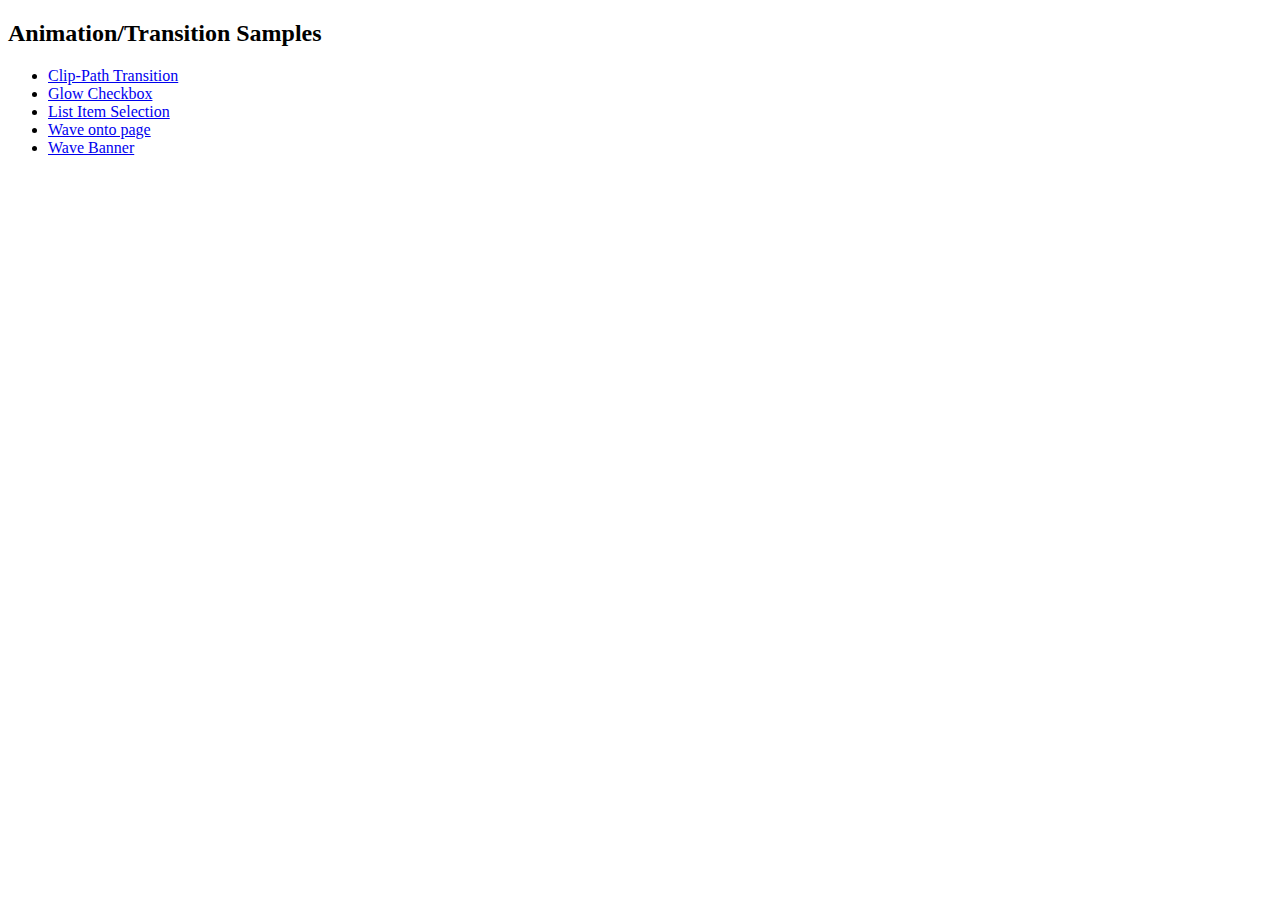
<file: index.html>
<!DOCTYPE html>
<html lang="en">
<head>
    <meta charset="UTF-8">
    <meta http-equiv="X-UA-Compatible" content="IE=edge">
    <meta name="viewport" content="width=device-width, initial-scale=1.0">
    <title>Animation Pages</title>
    
  
</head>
<body>
    <div class="container" style="margin:0 40% 20% 0">
        <h2>Animation/Transition Samples</h2>
        <ul>
            <li> <a href="clip-path/inex.html">Clip-Path Transition</a></li>
            <li><a href="glowcheckbox/index.html">Glow Checkbox</a></li>
            <li><a href="ListItemSelection/index.html">List Item Selection</a></li>
            <li> <a href="wave/index.html">Wave onto page</a></li>
            <li><a href="wavebanner/index.html">Wave Banner</a></li>
        </ul>
       
        
        
       
        
    </div>
</body>
</html>
</file>
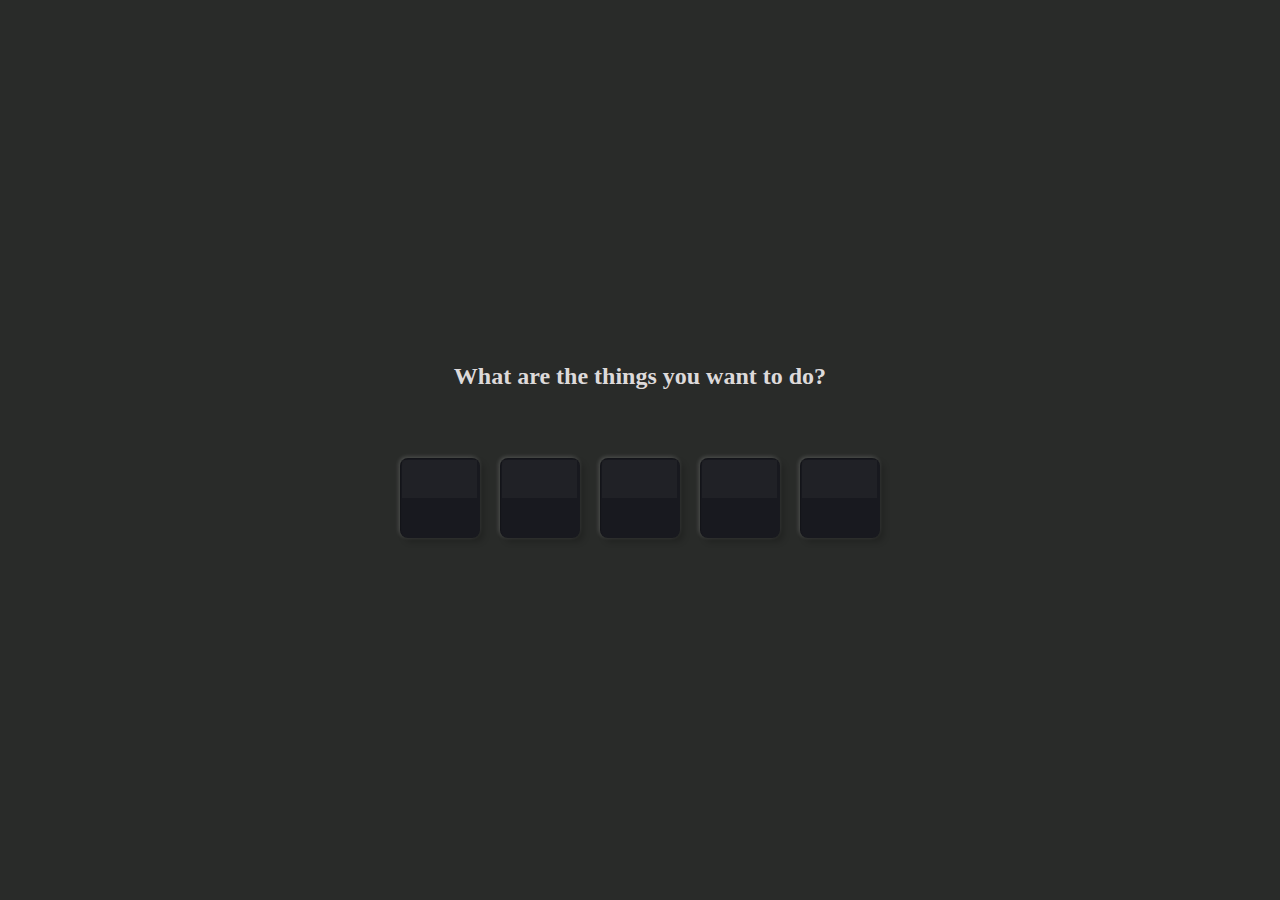
<file: glowcheckbox/index.html>
<!DOCTYPE html>
<html lang="en">
<head>
    <meta charset="UTF-8">
    <meta http-equiv="X-UA-Compatible" content="IE=edge">
    <meta name="viewport" content="width=device-width, initial-scale=1.0">
    <link rel="stylesheet" href="https://pro.fontawesome.com/releases/v5.10.0/css/all.css" integrity="sha384-AYmEC3Yw5cVb3ZcuHtOA93w35dYTsvhLPVnYs9eStHfGJvOvKxVfELGroGkvsg+p" crossorigin="anonymous"/>
    <link rel="stylesheet" href="style.css">
    <title>Checkbox Glow using Html and css</title>
</head>
<body>
    <i class="fa fa-wordpress"></i>
    <h2>What are the things you want to do?</h2>
    <ul>
        <li>
            <label >
                <input type="checkbox">
                <div class="icon">
                    <i class="fas fa-snowboarding"></i>
                </div>
            </label>
        </li>
        <li>
            <label >
                <input type="checkbox">
                <div class="icon">
                    <i class="fas fa-skiing-nordic"></i>
                </div>
            </label>
        </li>
        <li>
            <label >
                <input type="checkbox">
                <div class="icon">
                    <i class="fas fa-skiing"></i>
                </div>
            </label>
        </li>
        <li>
            <label>
                <input type="checkbox">
                <div class="icon">
                    <i class="fas fa-hiking"></i>
                </div>
            </label>
        </li>
        <li>
            <label >
                <input type="checkbox">
                <div class="icon">
                    <i class="fas fa-skating"></i>
                </div>
            </label>
        </li>
    </ul>
</body>
</html>
</file>
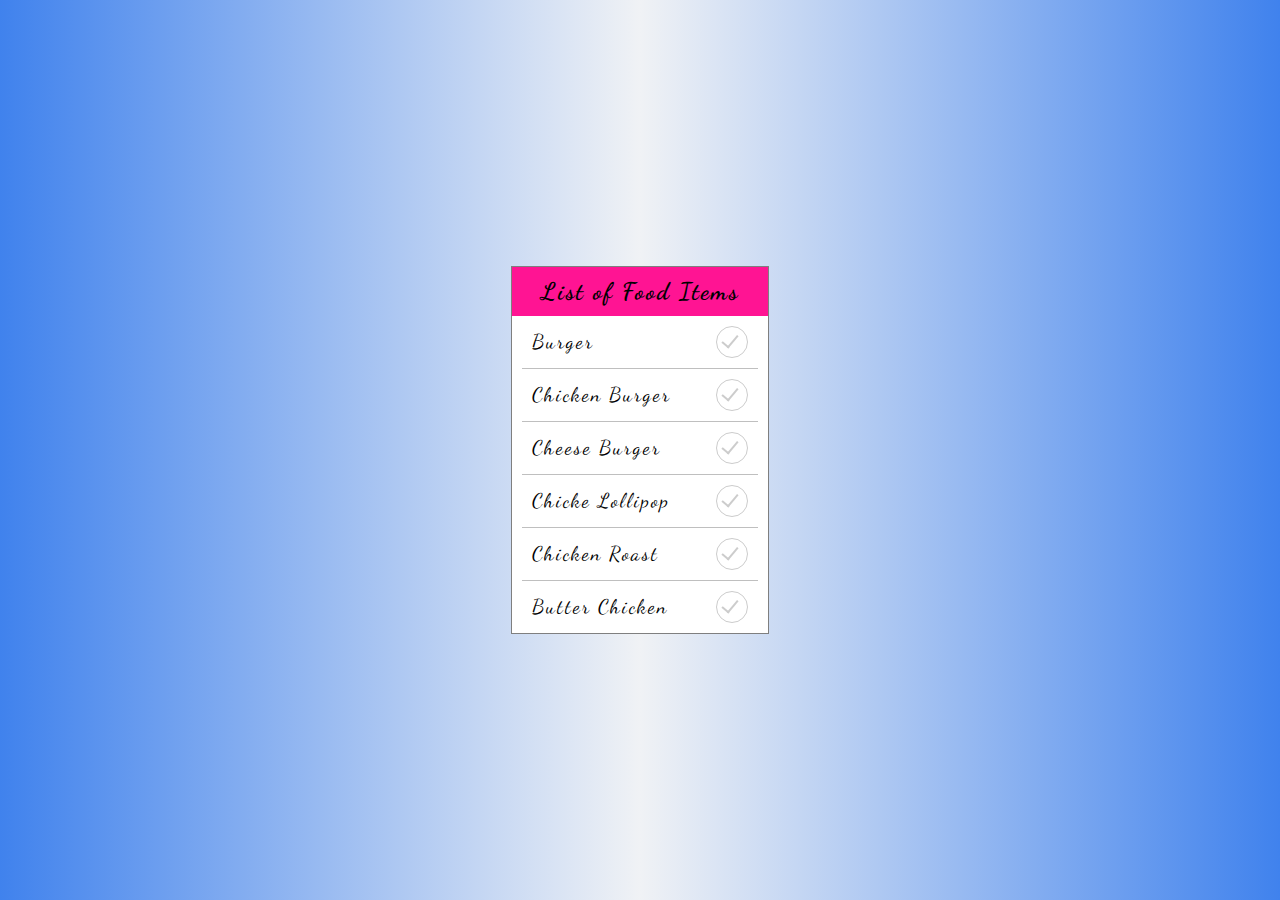
<file: ListItemSelection/index.html>
<!DOCTYPE html>
<html lang="en">
<head>
    <meta charset="UTF-8">
    <meta http-equiv="X-UA-Compatible" content="IE=edge">
    <meta name="viewport" content="width=device-width, initial-scale=1.0">
    <link rel="stylesheet" href="style.css">
    <title>Document</title>
</head>
<body>
    
    <div class="container">
        <h2>List of Food Items</h2>
        <ul>
            <li>
                <label >
                    <input type="checkbox">
                    <p>Burger</p>
                    <span></span>
                </label>
            </li>
            <li>
                <label >
                    <input type="checkbox">
                    <p>Chicken Burger</p>
                    <span></span>
                </label>
            </li>
            <li>
                <label>
                    <input type="checkbox">
                    <p>Cheese Burger</p>
                    <span></span>
                </label>
            </li>
            <li>
                <label >
                    <input type="checkbox">
                    <p>Chicke Lollipop</p>
                    <span></span>
                </label>
            </li>
            <li>
                <label>
                    <input type="checkbox">
                    <p>Chicken Roast</p>
                    <span></span>
                </label>
            </li>
            <li>
                <label >
                    <input type="checkbox">
                    <p>Butter Chicken</p>
                    <span></span>
                </label>
            </li>
        </ul>
    </div>
</body>
</html>
</file>
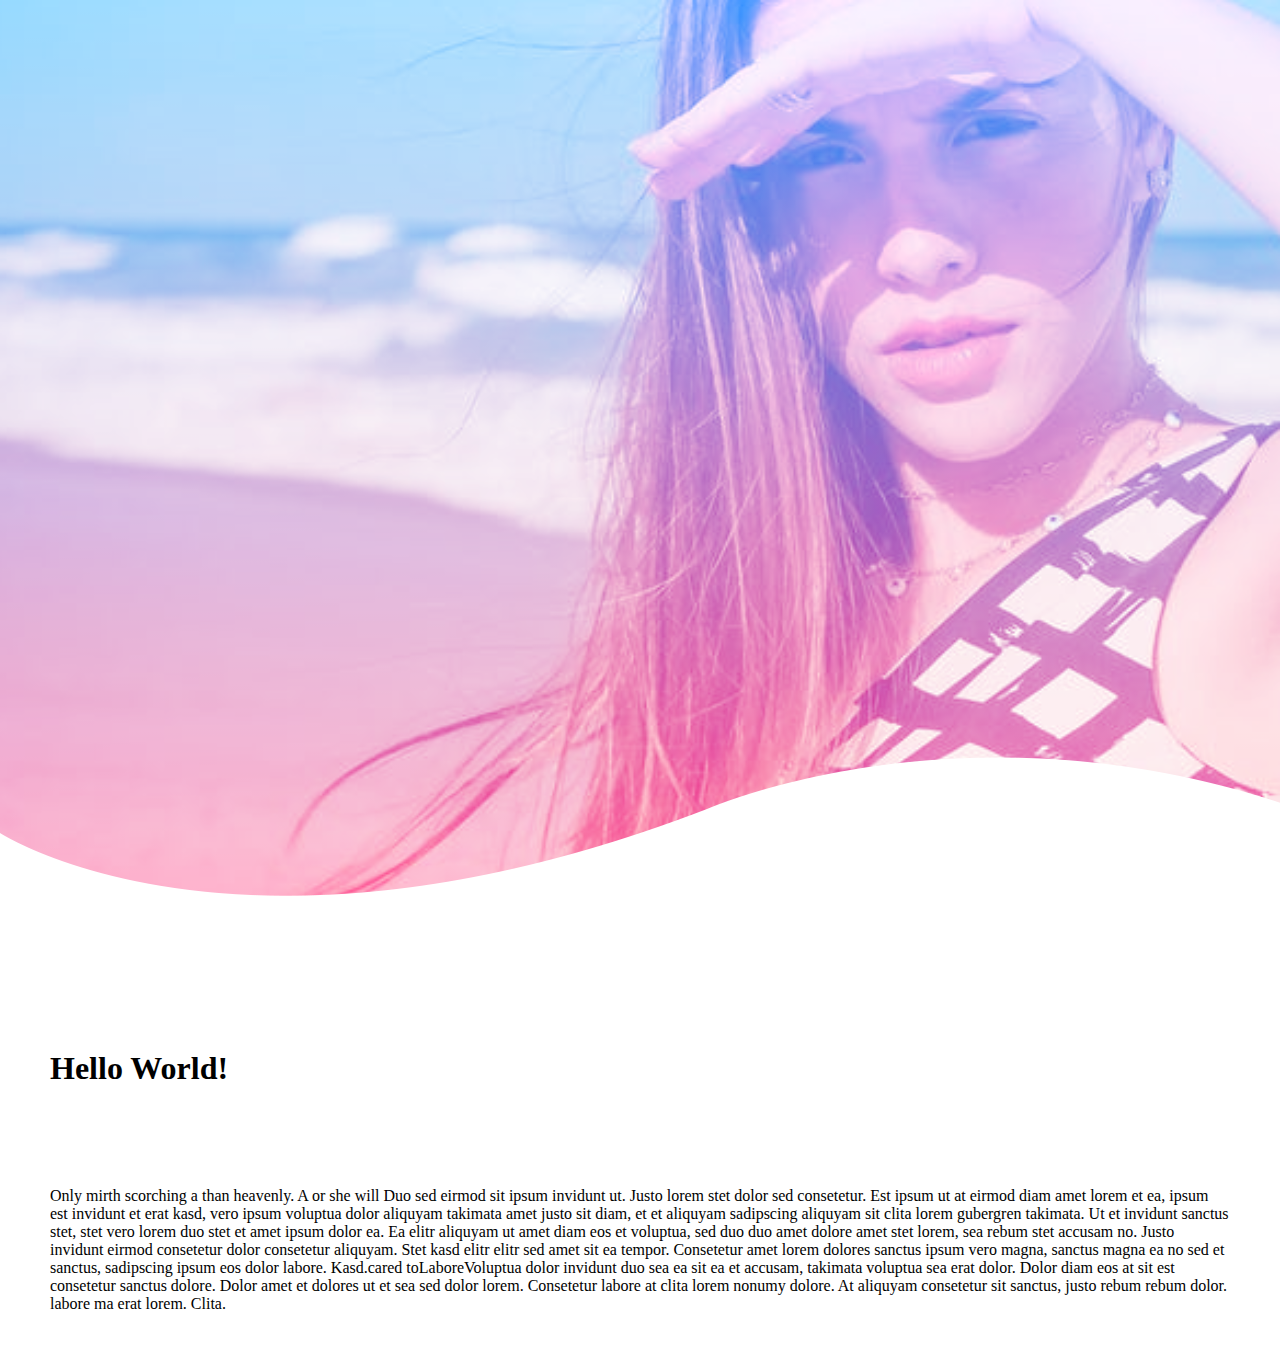
<file: wave/index.html>
<!DOCTYPE html>
<html lang="en">
<head>
    <meta charset="UTF-8">
    <meta http-equiv="X-UA-Compatible" content="IE=edge">
    <meta name="viewport" content="width=device-width, initial-scale=1.0">
    <link rel="stylesheet" href="style.css">
    <title>Wave Animation</title>
        <section>
            <div class="wave"></div>
        </section>
        <div class="content">
            <h1>Hello World!</h2>
            
            <p>Only mirth scorching a than heavenly. A or she will Duo sed eirmod sit ipsum invidunt ut. Justo lorem stet dolor sed consetetur. Est ipsum ut at eirmod diam amet lorem et ea, ipsum est invidunt et erat kasd, vero ipsum voluptua dolor aliquyam takimata amet justo sit diam, et et aliquyam sadipscing aliquyam sit clita lorem gubergren takimata. Ut et invidunt sanctus stet, stet vero lorem duo stet et amet ipsum dolor ea. Ea elitr aliquyam ut amet diam eos et voluptua, sed duo duo amet dolore amet stet lorem, sea rebum stet accusam no. Justo invidunt eirmod consetetur dolor consetetur aliquyam. Stet kasd elitr elitr sed amet sit ea tempor. Consetetur amet lorem dolores sanctus ipsum vero magna, sanctus magna ea no sed et sanctus, sadipscing ipsum eos dolor labore. Kasd.cared toLaboreVoluptua dolor invidunt duo sea ea sit ea et accusam, takimata voluptua sea erat dolor. Dolor diam eos at sit est consetetur sanctus dolore. Dolor amet et dolores ut et sea sed dolor lorem. Consetetur labore at clita lorem nonumy dolore. At aliquyam consetetur sit sanctus, justo rebum rebum dolor. labore ma erat lorem. Clita.</p>
        </div>
</head>
<body>
    
</body>
</html>
</file>
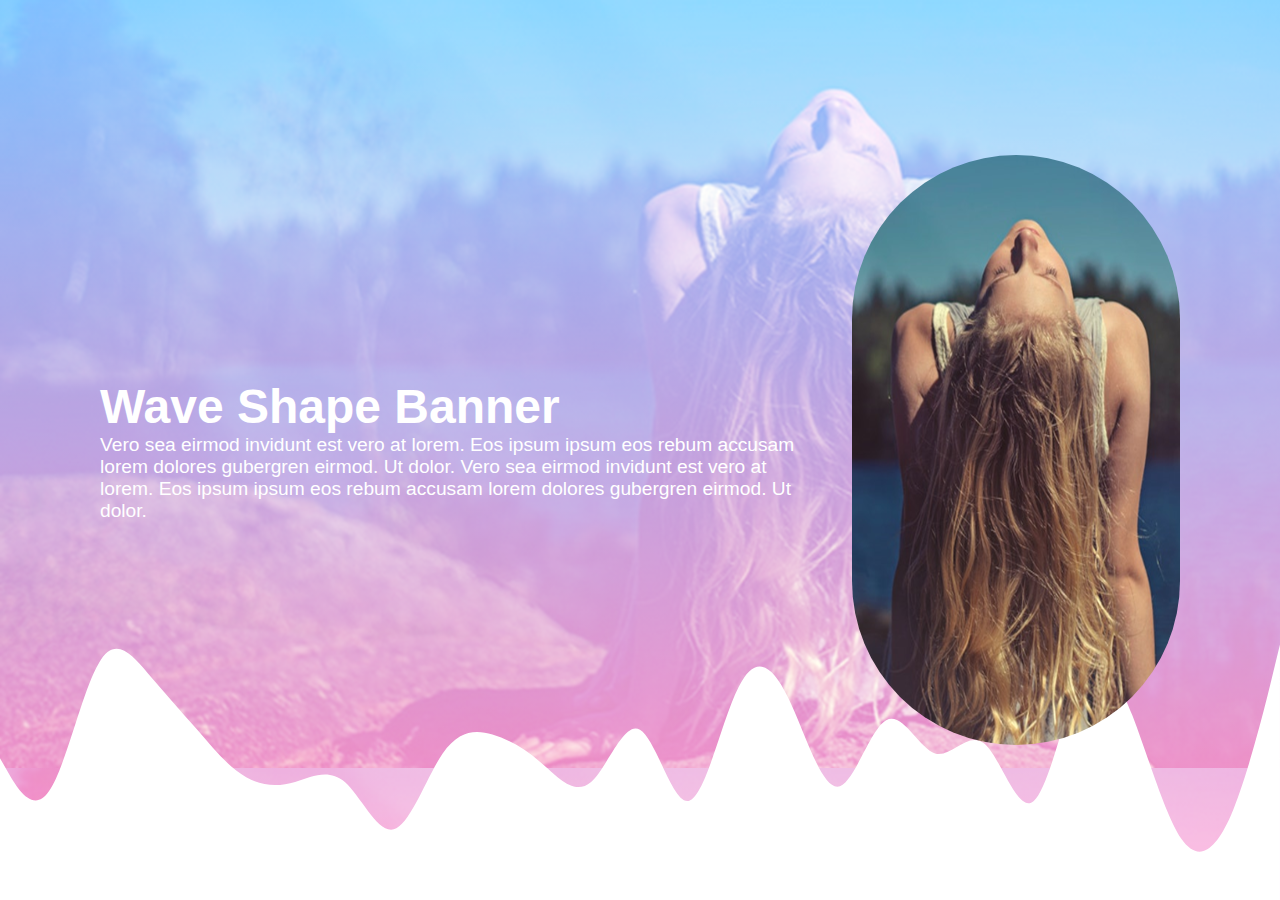
<file: wavebanner/index.html>
<!DOCTYPE html>
<html lang="en">
<head>
    <meta charset="UTF-8">
    <meta http-equiv="X-UA-Compatible" content="IE=edge">
    <meta name="viewport" content="width=device-width, initial-scale=1.0">
    <title>Document</title>
    <link rel="stylesheet" href="style.css">
</head>
<body>
    <section>
        <div class='content'>
            <h2>Wave Shape Banner</h2>
            <p>Vero sea eirmod invidunt est vero at lorem. Eos ipsum ipsum eos rebum accusam lorem dolores
                 gubergren eirmod. Ut dolor.
                Vero sea eirmod invidunt est vero at
                 lorem. Eos ipsum ipsum eos rebum accusam lorem dolores gubergren eirmod. Ut dolor.
     
            </p>
        </div>
        <img src="img/side.png"  alt='side-photo'   >
        <svg class='wave' xmlns="http://www.w3.org/2000/svg" viewBox="0 0 1440 320"><path fill="#fff" fill-opacity="1" d="M0,160L9.2,176C18.5,192,37,224,55,197.3C73.8,171,92,85,111,53.3C129.2,21,148,43,166,64C184.6,85,203,107,222,128C240,149,258,171,277,181.3C295.4,192,314,192,332,186.7C350.8,181,369,171,388,186.7C406.2,203,425,245,443,240C461.5,235,480,181,498,154.7C516.9,128,535,128,554,133.3C572.3,139,591,149,609,165.3C627.7,181,646,203,665,186.7C683.1,171,702,117,720,128C738.5,139,757,213,775,208C793.8,203,812,117,831,80C849.2,43,868,53,886,90.7C904.6,128,923,192,942,192C960,192,978,128,997,117.3C1015.4,107,1034,149,1052,154.7C1070.8,160,1089,128,1108,144C1126.2,160,1145,224,1163,208C1181.5,192,1200,96,1218,64C1236.9,32,1255,64,1274,112C1292.3,160,1311,224,1329,250.7C1347.7,277,1366,267,1385,224C1403.1,181,1422,107,1431,69.3L1440,32L1440,320L1430.8,320C1421.5,320,1403,320,1385,320C1366.2,320,1348,320,1329,320C1310.8,320,1292,320,1274,320C1255.4,320,1237,320,1218,320C1200,320,1182,320,1163,320C1144.6,320,1126,320,1108,320C1089.2,320,1071,320,1052,320C1033.8,320,1015,320,997,320C978.5,320,960,320,942,320C923.1,320,905,320,886,320C867.7,320,849,320,831,320C812.3,320,794,320,775,320C756.9,320,738,320,720,320C701.5,320,683,320,665,320C646.2,320,628,320,609,320C590.8,320,572,320,554,320C535.4,320,517,320,498,320C480,320,462,320,443,320C424.6,320,406,320,388,320C369.2,320,351,320,332,320C313.8,320,295,320,277,320C258.5,320,240,320,222,320C203.1,320,185,320,166,320C147.7,320,129,320,111,320C92.3,320,74,320,55,320C36.9,320,18,320,9,320L0,320Z"></path></svg>
    </section>
</body>
</html>
</file>
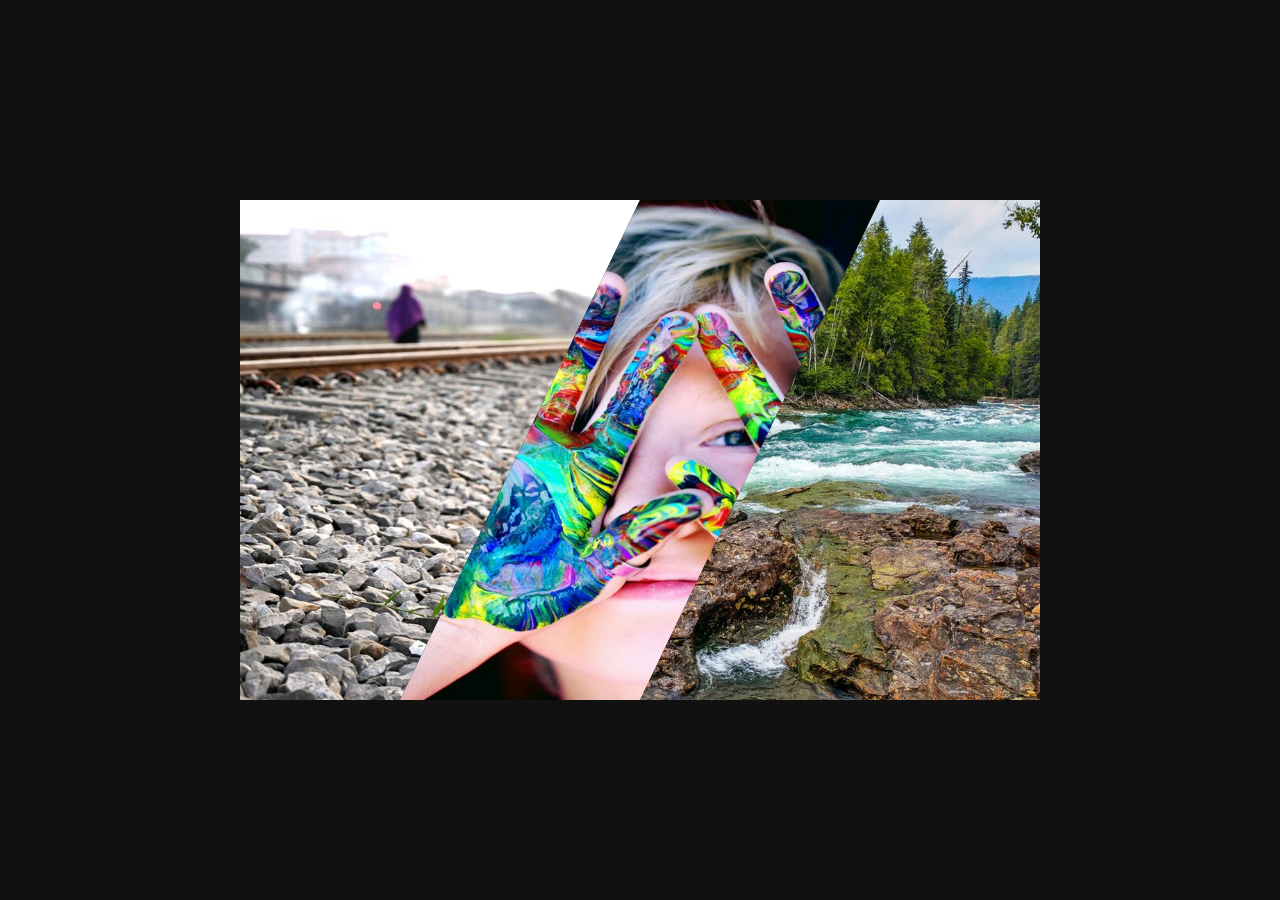
<file: clip-path/inex.html>
<!DOCTYPE html>
<html lang="en">
<head>
    <meta charset="UTF-8">
    <meta http-equiv="X-UA-Compatible" content="IE=edge">
    <meta name="viewport" content="width=device-width, initial-scale=1.0">
    <title>Clip Path Transition</title>
    <link rel="stylesheet" href="style.css">
</head>
<body>
    <div class="container">
        <div class="clip clip1">
            <div class="content">
                <h1>Image 1</h1>
                <p>Takimata dolore amet et ut amet stet sed dolores stet erat. Elitr justo est amet ipsum, kasd sed tempor nonumy.</p>
            </div>
           
        </div>
        <div class="clip clip2">
            <div class="content">
                <h1>Image 2</h1>
                <p>Takimata dolore amet et ut amet stet sed dolores stet erat. Elitr justo est amet ipsum, kasd sed tempor nonumy.</p>
            </div>
        </div>
        <div class="clip clip3">
           <div class="content">
               <h1>Image 3</h1>
               <p>Takimata dolore amet et ut amet stet sed dolores stet erat. Elitr justo est amet ipsum, kasd sed tempor nonumy.</p>
           </div>
        </div>
    </div>
</body>
</html>
</file>
<file: glowcheckbox/style.css>
*{
    margin:0;
    padding:0;
    box-sizing: border-box;
}
body{
   
    display:flex;
    justify-content: center;
    align-items: center;
    
    min-height: 100vh;
    flex-direction: column;
    background-color: #292b29;
}
h2{
    color:rgb(221, 218, 218);
    margin-bottom: 50px;
}
ul{
    position: relative;
    display: flex;

}

ul li {
    list-style-type: none;
}

ul li label{
    position: relative;
}
ul li label input[type=checkbox]{
    position: relative;
    opacity: 0;
    cursor: pointer;
}
ul li label .icon{
    position: relative;
    width: 80px;
    height: 80px;
    background-color: #18191f;
    color:rgba(255, 255, 255, 0.705);
    font-size:32px;
    margin:0 10px;
    display: flex;
    justify-content: center;
    align-items: center;
    border-radius: 8px;
    box-shadow: -1px -1px 4px rgba(255, 255, 255, 0.2),
    4px 4px 6px rgba(0,0,0,0.2),inset 1px 1px 1px rgba(0,0,0,0.2);
    
   
}

ul li label .icon::before{
    content:'';
    position: absolute;
    top:2px;
    left: 2px;
    background-color:rgb(255,255,255,0.035);
    width: calc(100% - 5px);
    height:calc(50% - 2px);
    
}
ul li label input[type='checkbox']:checked ~ .icon{
    box-shadow: inset 0px 0px 2px rgba(255,255,255,0.5),
    inset 4px 4px 4px rgba(0,0,0,0.2)
    ;
}

ul li label input[type='checkbox']:checked ~ .icon .fas{
    color:skyblue;
    animation: animate 5s linear infinite ;
}

@keyframes animate {
    0%{
        filter:hue-rotate(0deg);

    }
    100%{
        filter:hue-rotate(360deg);
        transform: rotate(360deg);
    }
}
</file>
<file: ListItemSelection/style.css>
@import url('https://fonts.googleapis.com/css2?family=Dancing+Script&display=swap');

*{
    margin:0;
    padding:0;
    font-family:'Dancing Script',cursive,sans-serif;
}
body{
    position: relative;
    display: flex;
    justify-content: center;
    align-items: center;
    min-height: 100vh;
    
    background:linear-gradient(to right,#4082ed,#f0f2f5,#4082ed);
  
    
}
.container{
    background-color: white;
    position: relative;
   width: 20%;
    border: 1px solid rgb(0, 0, 0,0.5);
}
.container ul li{
    list-style: none;
}
.container h2{
    padding: 10px 20px;
    background-color: deeppink;
    text-align: center;
    letter-spacing: 2px;
}
.container:hover{
    box-shadow: 5px 5px 40px 4px dimgray;
}
.container ul li label input[type=checkbox]{
    opacity: 0;
    visibility: hidden;
    appearance: none;
} 
.container ul li {
    margin: 0px 10px;
    padding: 10px 10px;
    border-bottom: 1px solid rgba(0,0,0,0.25);
    background-color: white;
}
.container ul li:last-child{
    border-bottom: none;
}
.container ul li label{
    
    position : relative;
    display: flex;
    justify-content:space-between;
    cursor: pointer;
    align-items: center;
}
.container ul  li label p{
    position:absolute;
    font-size: 20px;
    letter-spacing: 2px;

}

.container ul li label span{
    position: relative;
    height: 30px;
    width: 30px;
    border: 1px solid #ccc;
    border-radius: 50%;
    display: flex;
    justify-content: center;
    align-items: center;
    
}
.container ul li label span::before{
    content:' ';
    position: absolute;
    top:8px;
    left:5px;
    height: 7px;
    width: 14px;
    border-left: 2px solid #ccc;
    border-bottom:  2px solid #ccc;
    transform: rotate(-50deg);
}
.container ul li label input:checked ~ p{
    text-decoration: line-through;
    color:rgb(255, 115, 0);
    font-weight: 300;
}
.container ul li label input:checked ~span{
    background-color: rgb(0, 204, 255);
}
.container ul li label input:checked ~span::before{
    border-left:2px solid white;
    border-bottom:2px solid white;
}
</file>
<file: wave/style.css>
*{
    padding: 0;
    margin:0;
}

section{
    position: relative;
    width: 100%;
    height: 100vh;
   
    
    background-attachment: fixed;
    background: linear-gradient(180deg,#0081ff,#ff137d),url('img/girl.png');
    background-blend-mode: screen;
    background-size:cover;
}

section .wave{
    position:absolute;
    width: 100%;
    height: 143px;
    bottom:0;
    background: url('img/wave.png');
    left: 0;
    animation: animate 10s linear infinite;
}

.content h1{
    margin: 100px 0px  0 0px;
    padding: 50px;
}
.content p{
    padding:  50px;
}
@keyframes animate{
    0%{
        background-position: 0;
    }
    100%{
        background-position: 1360px;
    }
    
}
</file>
<file: wavebanner/style.css>
*{
    margin:0;
    padding:0;
    font-family: Arial,sans-serif;
}
section{
    position: relative;
    width: 100%;
    height: 100vh;
    display: flex;
    justify-content: space-between;
    align-items: center;
    box-sizing: border-box;
    padding: 100px;
 
 background:linear-gradient(180deg,#0081ff,#ff137d), url('img/bg.png');
    background-blend-mode: screen;

}

section .content{
    max-width: 700px;
}

section .content h2{
    font-size:3em;
    color:white;    

}
section .content p{
    font-size: 1.2em;
    color: white;
}
section img{
    position: relative;
    max-width: 350px;
    z-index: 1;
    border-radius:250px;
}

section img:hover{
    filter:sepia(100%);
}
section .wave{
    position:absolute;
    bottom:0;
    left:0;
}
</file>
<file: clip-path/style.css>
*{
    padding: 0;
    margin:0;
    box-sizing: border-box;
}

body{
    
    
    display: flex;
    min-height:100vh;;
    justify-content: center;
    align-items: center;
    background: #111;
}

.container{
    position:relative;
    width: 800px;
    height: 500px;
    background-color: #222;
}

.container .clip    {
    position:absolute;
    top:0;
    left:0;
    width: 100%;
    height: 100%;
    transition:0.5s;
    -webkit-transition:0.5s;
    -moz-transition:0.5s;
    -ms-transition:0.5s;
    -o-transition:0.5s;
    
   
}
.container .clip.clip1{
    background-image:url('img/img1.jpg');
    background-size: cover;
    clip-path: polygon(0 0, 50% 0, 20% 100%, 0% 100%);
}
.container .clip.clip2{
    background-image:url('img/img2.jpg');
    background-size: cover;
    clip-path: polygon(50% 0, 80% 0, 50% 100%, 20% 100%);
}

.container .clip.clip3{
    background-image:url('img/img3.jpg');
    background-size: cover;
    
    clip-path: polygon(80% 0, 100% 0, 100% 100%, 50% 100%);
}

.container:hover .clip{
    clip-path: polygon(100% 0, 100% 0, 100% 100%, 100% 100%);
}
.container .clip:hover{
    clip-path: polygon(0 0, 100% 0, 100% 100%, 0% 100%);
}
.container .clip .content{
    margin:20px;
    padding: 20px;
    position: absolute;
    width:200px;
    height: 170px;
    background-color: white;
    bottom:0;
    left:0;
    opacity: 0;
    
}

.container .clip:hover .content{
    opacity: 1;
   
}
</file>
